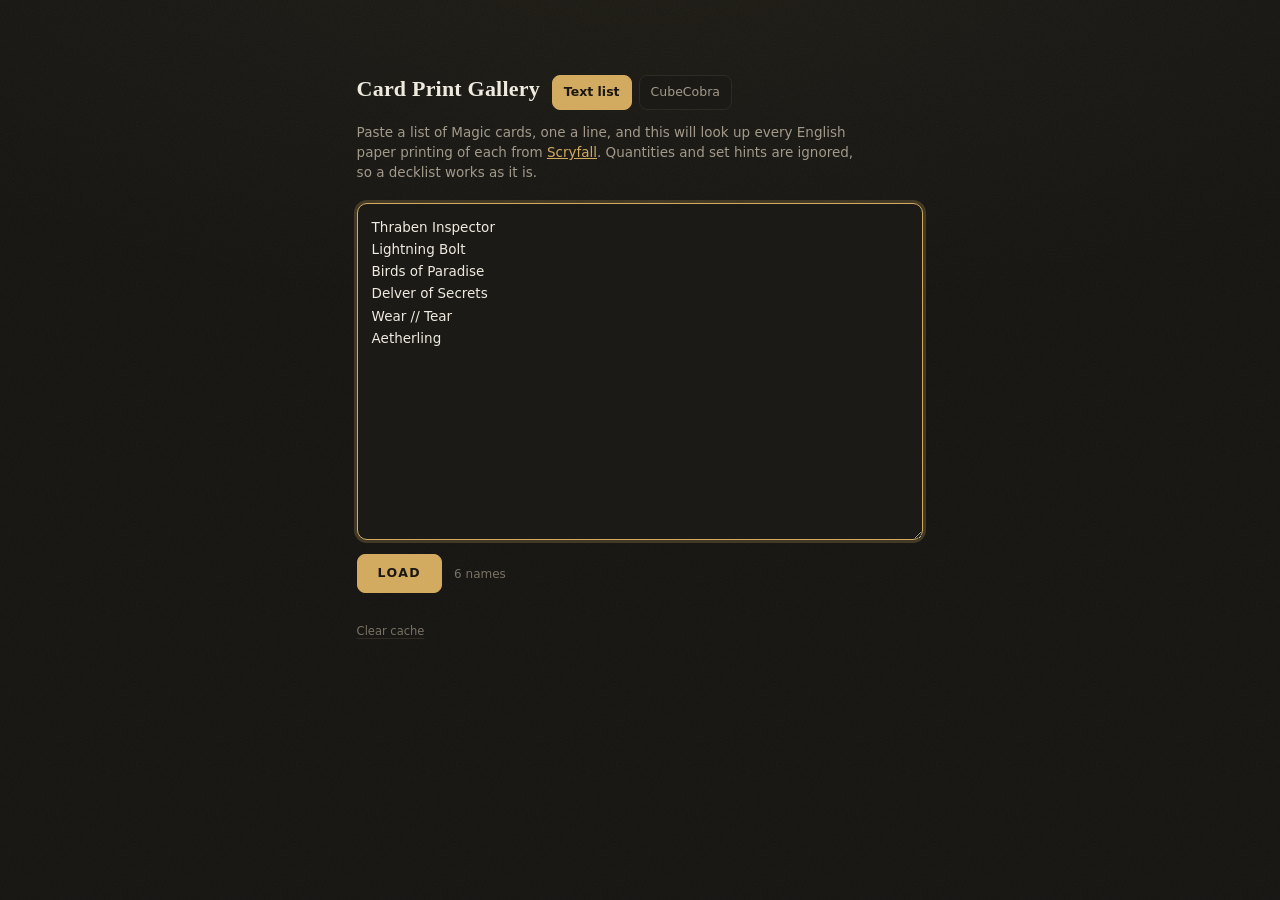
<file: index.html>
<!doctype html>
<html lang="en">
<head>
<meta charset="utf-8">
<meta name="viewport" content="width=device-width,initial-scale=1">
<title>Card Print Gallery</title>
<!-- Scryfall's own CSP guidance, narrowed to what this page actually touches:
     the API is reached with fetch (connect-src), card images and set symbols
     come off the *.scryfall.io asset origins, and the symbols are fetched as
     well as drawn, so that host needs both. 'unsafe-inline' is for style
     attributes on generated markup, not for a stylesheet. -->
<meta http-equiv="Content-Security-Policy" content="
  default-src 'none';
  connect-src 'self' https://api.scryfall.com https://*.scryfall.io
              https://cubecobra.com https://www.cubecobra.com;
  img-src 'self' https://*.scryfall.io data:;
  script-src 'self';
  style-src 'self' 'unsafe-inline';
  base-uri 'none';
  form-action 'none'">
<link rel="stylesheet" href="styles.css">
<script type="module" src="js/main.js"></script>
</head>
<body data-view="list">
<!-- referenced by set symbols printed at uncommon; SVG fill takes a paint
     server like this but not a CSS gradient -->
<svg width="0" height="0" aria-hidden="true" focusable="false" style="position:absolute">
  <defs>
    <linearGradient id="silver" x1="0" y1="0" x2="1" y2="0">
      <stop offset="0" stop-color="#5f686e"/>
      <stop offset=".22" stop-color="#8e989f"/>
      <stop offset=".5" stop-color="#dfe6ea"/>
      <stop offset=".78" stop-color="#8e989f"/>
      <stop offset="1" stop-color="#5f686e"/>
    </linearGradient>
  </defs>
</svg>

<!-- Panes are shown by `data-pane` matching the body's `data-view`; the shell
     carries both of its children's names so it survives either. -->
<section class="setup" data-pane="list cube diff" aria-label="Set up">
  <div class="setup-head">
    <h1>Card Print Gallery</h1>
    <div class="modes" role="group" aria-label="Where the cards come from">
      <button class="tog" id="mode-text" aria-pressed="true">Text list</button>
      <button class="tog" id="mode-cube" aria-pressed="false">CubeCobra</button>
    </div>
    <div class="modes sub" data-pane="cube diff" role="group" aria-label="What to do with the cube">
      <button class="tog" id="mode-view" aria-pressed="true">View</button>
      <button class="tog" id="mode-diff" aria-pressed="false">Diff</button>
    </div>
  </div>

<!-- One loader serves both the typed list and a single cube; the fetch row is
     the only difference, so it names itself as cube-only rather than the pane
     being built twice. -->
<div id="view-load" data-pane="list cube" data-state="idle">
  <p class="lede" data-pane="list">Paste a list of Magic cards, one a line, and this will look up
    every English paper printing of each from <a href="https://scryfall.com">Scryfall</a>.
    Quantities and set hints are ignored, so a decklist works as it is.</p>
  <p class="lede" data-pane="cube">Give a CubeCobra cube and its list drops in below, ready to
    edit. Every English paper printing of each card comes from
    <a href="https://scryfall.com">Scryfall</a>.</p>

  <div class="from" data-pane="cube">
    <input type="text" id="cube" class="field grow" autocomplete="off" spellcheck="false"
      aria-label="CubeCobra link or cube id"
      placeholder="cubecobra.com/cube/list/… or peach_peasant">
    <button class="tog" id="cube-get">Fetch</button>
  </div>
  <div class="count said" id="cube-note" data-pane="cube" role="status"></div>
  <!-- Cubes pulled before, and the list last typed here: both are filled in
       rather than acted on, so they sit above the thing they would fill. -->
  <div class="seen" id="cube-seen" data-pane="cube"></div>
  <div class="seen" id="typed-back"></div>

  <textarea id="list" class="paste" rows="14" spellcheck="false" autocomplete="off"
    aria-label="Card names, one a line"
    placeholder="Thraben Inspector&#10;4 Lightning Bolt&#10;Birds of Paradise (rvr) 172"></textarea>
  <div class="setup-bar">
    <button class="go" id="load">Load</button>
    <span class="count" id="count"></span>
  </div>
  <div class="progress" id="progress">
    <div class="track"><div class="fill" id="bar"></div></div>
    <ol class="steps" id="steps"></ol>
    <div class="phase" id="phase" tabindex="-1" role="status"></div>
  </div>
  <div class="report" id="report"></div>
  <div class="setup-bar after" id="after">
    <button class="go" id="go-on">Continue</button>
    <span class="count">Load again after editing the list, or carry on with what was found.</span>
  </div>
</div>

<div id="view-diff" data-pane="diff">
  <p class="lede">Resolve each cube's names, then choose what to look at: what they
    share, or what one has that the other is missing.</p>
  <div class="setup-bar share">
    <button class="tog" id="share">Copy link</button>
    <span class="count" id="share-note" role="status">The address bar keeps both cubes, so this
      comparison can be handed to someone else.</span>
  </div>

  <details class="cube" id="cube-a" data-state="idle" open>
    <summary>
      <span class="side">Cube A</span>
      <span class="cube-name serif" id="a-name">not set</span>
      <span class="cube-stat" id="a-stat"></span>
    </summary>
    <div class="from">
      <input type="text" id="a-src" class="field grow" autocomplete="off" spellcheck="false"
        aria-label="Cube A link or id" placeholder="cubecobra.com/cube/list/… or an id">
      <button class="tog" id="a-get">Fetch</button>
    </div>
    <div class="count said" id="a-note" role="status"></div>
    <div class="seen" id="a-seen"></div>
    <textarea id="a-list" class="paste" rows="6" spellcheck="false" autocomplete="off"
      aria-label="Cube A card names, one a line"></textarea>
    <div class="setup-bar">
      <button class="go" id="a-load">Resolve</button>
      <span class="count" id="a-count"></span>
    </div>
    <div class="progress">
      <div class="track"><div class="fill" id="a-bar"></div></div>
      <ol class="steps" id="a-steps"></ol>
      <div class="phase" id="a-phase" tabindex="-1" role="status"></div>
    </div>
    <div class="report" id="a-report"></div>
    <div class="setup-bar after">
      <button class="go" id="a-on">Use these anyway</button>
      <span class="count">Take up a suggestion or fix a name, or carry on without the ones that did not match.</span>
    </div>
  </details>

  <details class="cube" id="cube-b" data-state="idle" open>
    <summary>
      <span class="side">Cube B</span>
      <span class="cube-name serif" id="b-name">not set</span>
      <span class="cube-stat" id="b-stat"></span>
    </summary>
    <div class="from">
      <input type="text" id="b-src" class="field grow" autocomplete="off" spellcheck="false"
        aria-label="Cube B link or id" placeholder="cubecobra.com/cube/list/… or an id">
      <button class="tog" id="b-get">Fetch</button>
    </div>
    <div class="count said" id="b-note" role="status"></div>
    <div class="seen" id="b-seen"></div>
    <textarea id="b-list" class="paste" rows="6" spellcheck="false" autocomplete="off"
      aria-label="Cube B card names, one a line"></textarea>
    <div class="setup-bar">
      <button class="go" id="b-load">Resolve</button>
      <span class="count" id="b-count"></span>
    </div>
    <div class="progress">
      <div class="track"><div class="fill" id="b-bar"></div></div>
      <ol class="steps" id="b-steps"></ol>
      <div class="phase" id="b-phase" tabindex="-1" role="status"></div>
    </div>
    <div class="report" id="b-report"></div>
    <div class="setup-bar after">
      <button class="go" id="b-on">Use these anyway</button>
      <span class="count">Take up a suggestion or fix a name, or carry on without the ones that did not match.</span>
    </div>
  </details>

  <section class="pick" id="pick" data-state="idle" hidden>
    <h2 class="pick-h">What do you want to see?</h2>
    <p class="pick-sum" id="pick-sum" role="status"></p>
    <ul class="buckets" id="buckets"></ul>
    <div class="setup-bar">
      <button class="go" id="pick-load" disabled>Show these cards</button>
      <span class="count" id="pick-count"></span>
    </div>
  </section>
</div>

<!-- Names and printings are kept for a week so a list looked at twice is only
     fetched once. Hovering says how much that is costing. -->
<p class="crumb"><button class="link" data-clear-cache>Clear cache</button></p>
</section>

<header class="bar" data-pane="gallery">
  <div class="brand">
    <h1>Card Print Gallery</h1>
    <span class="ctx" id="ctx"></span>
    <div class="tally" id="tally"></div>
    <div class="loading" id="loading" role="status"></div>
    <button class="tog chev" id="t-bar" aria-expanded="true" aria-controls="controls"
      aria-label="Hide controls" title="Hide controls">
      <svg class="i" viewBox="0 0 24 24" aria-hidden="true"><path d="M5 8.5 12 15.5 19 8.5"/></svg>
    </button>
  </div>
  <div class="controls" id="controls">
    <button class="tog" id="edit">
      <svg class="i" viewBox="0 0 24 24" aria-hidden="true">
        <path d="M4 20h4.1L19.3 8.8a2.1 2.1 0 0 0-3-3L5.1 17V20Z"/>
        <path d="M13.8 7.3l3 3"/>
      </svg><span id="edit-label">Edit list</span></button>
    <input type="search" id="q" class="field" placeholder="Filter by card, set or artist" autocomplete="off" aria-label="Filter cards">
    <button class="tog" id="t-uniq" aria-pressed="true">Unique arts</button>
    <button class="tog" id="t-detail" aria-pressed="false">Print details</button>
    <button class="tog" id="t-wrap" aria-pressed="false">Wrap rows</button>
    <label class="sizer">Size <input type="range" id="size" min="112" max="340" value="184" aria-label="Card size"></label>
    <nav class="nav" id="nav" aria-label="Jump to colour"></nav>
  </div>
</header>
<main id="out" data-pane="gallery"></main>
<div class="note" id="note" data-pane="gallery"></div>
<footer data-pane="gallery">Card data and images from the <a href="https://scryfall.com">Scryfall</a> API; artwork &copy; Wizards of the Coast and the credited artists. Prices are indicative USD market values.
<button class="link" data-clear-cache>Clear cache</button></footer>
</body>
</html>
</file>
<file: styles.css>
:root{
  color-scheme:dark;
  --ground:#141310; --panel:#1c1a16; --sunk:#232019; --rule:#2f2b23;
  --ink:#efeadf; --mid:#a29a8a; --faint:#797263;
  --accent:#d2ab60; --accent-ink:#1b1710;
  --w:#e2d3a4; --u:#74b2df; --b:#ac8fd6; --r:#e08464; --g:#79c088;
  --m:#e0bd68; --c:#b3bcc7; --l:#c09a70;
  --tile:184px; --shadow:0 1px 2px rgba(0,0,0,.5), 0 8px 22px rgba(0,0,0,.45);
  --shadow-lift:0 6px 14px rgba(0,0,0,.55), 0 20px 44px rgba(0,0,0,.55);
  /* rarity, as printed on the set symbol. Scryfall ships one flat SVG per set
     rather than a symbol per rarity, so uncommon fakes its silver foil with a
     horizontal sheen (the #silver gradient in index.html). */
  --mythic:#d0561f; --rare:#c2a02c; --common:#171310; --special:#8b5fbf;

  /* A still field of grain, so the ground reads as a surface rather than a
     flat fill. fractalNoise gives an even film grain; stitchTiles makes the
     tile seamless, so nothing seams at the 160px repeat. */
  --grain:url("data:image/svg+xml,%3Csvg xmlns='http://www.w3.org/2000/svg' width='160' height='160'%3E%3Cfilter id='g'%3E%3CfeTurbulence type='fractalNoise' baseFrequency='.85' numOctaves='3' stitchTiles='stitch'/%3E%3CfeColorMatrix type='saturate' values='0'/%3E%3C/filter%3E%3Crect width='100%25' height='100%25' filter='url(%23g)' opacity='.05'/%3E%3C/svg%3E");
  /* barely-there lift from above, so the field has somewhere to fall away to */
  --cast:radial-gradient(120% 70% at 50% -8%, rgba(210,171,96,.055), transparent 62%);
}
*{box-sizing:border-box}
/* The environment is pinned to the viewport, not the document, so it holds
   still while the page scrolls over it. */
html{
  background-color:var(--ground);
  background-image:var(--grain), var(--cast);
  background-attachment:fixed;
}
body{
  margin:0; background:transparent; color:var(--ink);
  font:15px/1.5 "Inter var",system-ui,-apple-system,"Segoe UI",sans-serif;
  font-variant-numeric:tabular-nums;
}
.serif{font-family:"Iowan Old Style","Palatino Linotype",Palatino,"Book Antiqua",Georgia,serif}

/* ---- views ---- */
/* One document, three screens: the list you paste into, the two cubes you
   compare, and the gallery either builds. The gallery keeps its scroll
   position and its controls while you go back, so editing is a detour rather
   than a reload.

   Each screen's elements name themselves with `data-pane`, and the current
   view hides everything that is not it — so adding a view means adding one
   rule here rather than remembering every element the new view must hide. A
   pane may name more than one view (`~=`), which is how the setup shell
   survives across both of the screens it holds. These rules only ever hide:
   nothing gets a display value here, so layout stays with the components. */
body[data-view="list"]    [data-pane]:not([data-pane~="list"]),
body[data-view="cube"]    [data-pane]:not([data-pane~="cube"]),
body[data-view="diff"]    [data-pane]:not([data-pane~="diff"]),
body[data-view="gallery"] [data-pane]:not([data-pane~="gallery"]){display:none}

/* ---- the list ---- */
.setup{max-width:64ch; margin:0 auto; padding:8vh 22px 64px}
/* two cubes and a chooser want more room than one textarea does */
body[data-view="diff"] .setup{max-width:74ch}
.setup-head{display:flex; align-items:baseline; gap:12px; flex-wrap:wrap}
.modes{display:flex; gap:7px}
/* the second choice belongs to the first, so it sits after it and is quieter */
.modes.sub{margin-left:auto}
.modes.sub .tog{font-size:11.5px; padding:5px 10px}

/* where a cube comes from */
.from{display:flex; gap:8px; align-items:center; margin-bottom:9px}
.field.grow{width:auto; flex:1; min-width:0}
.said:not(:empty){margin:-3px 0 11px}
.said b{color:var(--accent); font-weight:600}
.said .bad{color:var(--r)}
.said .tog{font-size:11px; padding:3px 8px; margin-left:7px}
.lede{color:var(--mid); font-size:13.5px; margin:12px 0 20px; max-width:58ch}
.lede a{color:var(--accent)}

/* What has been looked up before, offered above the field or the box it would
   fill. Quieter than the controls around it: these are suggestions, and an
   empty one takes no room at all. */
.seen{display:flex; gap:6px; align-items:center; flex-wrap:wrap}
.seen:not(:empty){margin:0 0 11px}
.seen .was{color:var(--faint); font-size:11.5px; margin-right:2px}
.seen .tog{font-size:11.5px; padding:4px 9px; color:var(--faint)}
.seen .tog:hover{color:var(--ink)}
.paste{
  display:block; width:100%; resize:vertical;
  background:var(--panel); border:1px solid var(--rule); border-radius:10px;
  color:var(--ink); font:inherit; font-size:13.5px; line-height:1.65;
  padding:12px 14px; outline:none;
}
.paste::placeholder{color:var(--faint)}
.paste:focus-visible{border-color:var(--accent); box-shadow:0 0 0 3px color-mix(in srgb,var(--accent) 22%,transparent)}
.paste:disabled{color:var(--mid); cursor:default}

.setup-bar{display:flex; gap:12px; align-items:center; flex-wrap:wrap; margin-top:14px}
.go{
  background:var(--accent); border:1px solid var(--accent); color:var(--accent-ink);
  border-radius:8px; padding:9px 20px; font:inherit; font-size:12.5px; font-weight:600;
  letter-spacing:1.4px; text-transform:uppercase; cursor:pointer;
}
.go:hover:not(:disabled){filter:brightness(1.08)}
.go:disabled{opacity:.5; cursor:default}
.go:focus-visible{outline:2px solid var(--accent); outline-offset:3px}
.count{color:var(--faint); font-size:12px}

/* ---- progress ---- */
/* `data-state` belongs to a unit of work, not to the page: the list has one,
   and each cube being compared has its own. So these are written against
   whichever element carries it. Those elements never nest — one state per
   unit, and no unit contains another. */
.progress{margin-top:20px}
[data-state="idle"] .progress{display:none}
.track{height:5px; border-radius:3px; background:var(--sunk); overflow:hidden}
.fill{height:100%; width:0; background:var(--accent); transition:width .25s ease}
@media (prefers-reduced-motion:reduce){.fill{transition:none}}
.phase{margin-top:8px; color:var(--mid); font-size:12px; min-height:1.4em}
.phase .bad{color:var(--r)}

/* One row per phase, each with its own tally — the phases count different
   things, so a single running total would say less than nothing. */
.steps{list-style:none; margin:12px 0 0; padding:0; display:flex; flex-direction:column; gap:6px}
.step{display:flex; gap:10px; align-items:baseline; font-size:12.5px; color:var(--mid)}
.step .mark{font-size:12px}
.step.now{color:var(--ink)}
.step.now .mark{color:var(--accent); animation:blink 1.1s ease-in-out infinite}
.step.done .mark{color:var(--g)}
.step .what{flex:1}
.step .tick{color:var(--faint); font-size:12px}
@keyframes blink{50%{opacity:.2}}
@media (prefers-reduced-motion:reduce){.step.now .mark{animation:none}}

/* ---- the verdict on each name ---- */
.report:not(:empty){margin-top:22px}
.sum{color:var(--mid); font-size:12.5px; margin:0}
.sum b{color:var(--accent); font-weight:600}
.checks{list-style:none; margin:10px 0 0; padding:0; display:flex; flex-direction:column; gap:1px}
.check{
  display:flex; gap:10px; align-items:center; flex-wrap:wrap;
  padding:8px 12px; background:var(--panel); border:1px solid var(--rule);
  font-size:13px;
}
.check:first-child{border-radius:8px 8px 0 0}
.check:last-child{border-radius:0 0 8px 8px}
.check:only-child{border-radius:8px}
.check + .check{border-top:0}
.mark{font-size:13px; width:1em; flex:none; text-align:center}
.check.alt .mark{color:var(--g)}
.check.miss .mark{color:var(--r)}
.check .who{flex:1; min-width:14ch}
.check .who s{color:var(--faint); text-decoration-color:var(--faint)}
.check .who b{color:var(--accent); font-weight:600}
.check .why{color:var(--faint); font-size:12px}
.check .tog{font-size:11.5px; padding:4px 9px}

/* Two ways for a run to end: `done` is finished with nothing left to look at,
   `review` is finished with something outstanding. Only the second one has a
   way on to offer. */
.after{display:none}
[data-state="review"] .after{display:flex}

.share{margin:-6px 0 4px}
.share .count{flex:1; min-width:18ch}

/* ---- a cube being compared ---- */
/* A rule down the side rather than a filled panel: the slot holds a textarea,
   a progress block and a report, all of which already sit on --panel, and
   tinting the ground under them would mean re-tinting every one. */
.cube{border-left:3px solid var(--rule); padding-left:15px; margin-top:24px}
.cube[data-state="working"]{border-left-color:var(--accent)}
/* Green only once the side is settled — the chooser below waits on the same
   thing, so the two never disagree about whether this cube is finished. */
.cube[data-state="done"]{border-left-color:var(--g)}
.cube[data-state="review"]{border-left-color:var(--r)}
.cube > summary{
  list-style:none; cursor:pointer; display:flex; gap:11px;
  align-items:baseline; flex-wrap:wrap; padding:3px 0 9px;
}
.cube > summary::-webkit-details-marker{display:none}
.cube > summary::after{
  content:""; margin-left:auto; align-self:center; width:7px; height:7px;
  border-right:1.5px solid var(--faint); border-bottom:1.5px solid var(--faint);
  rotate:45deg; transition:rotate .18s ease;
}
.cube[open] > summary::after{rotate:-135deg}
.cube > summary:focus-visible{outline:2px solid var(--accent); outline-offset:3px}
.side{font-size:11px; letter-spacing:2.6px; text-transform:uppercase; color:var(--accent)}
.cube-name{font-size:15.5px; overflow-wrap:anywhere}
.cube-stat{color:var(--faint); font-size:12px}
@media (prefers-reduced-motion:reduce){.cube > summary::after{transition:none}}

/* ---- which cards to look at ---- */
.pick{margin-top:34px}
.pick-h{font-size:11.5px; font-weight:600; letter-spacing:2.6px;
  text-transform:uppercase; color:var(--mid); margin:0}
.pick-sum{color:var(--faint); font-size:12px; margin:7px 0 0}
.buckets{list-style:none; margin:13px 0 0; padding:0; display:flex; flex-direction:column; gap:1px}
.bucket{background:var(--panel); border:1px solid var(--rule)}
.bucket:first-child{border-radius:8px 8px 0 0}
.bucket:last-child{border-radius:0 0 8px 8px}
.bucket:only-child{border-radius:8px}
.bucket + .bucket{border-top:0}
.bucket:has(input:checked){background:var(--sunk); border-color:var(--accent)}
.bucket:has(input:disabled){opacity:.5}
.pick-row{display:flex; gap:11px; align-items:baseline; padding:11px 13px; cursor:pointer}
.bucket:has(input:disabled) .pick-row{cursor:default}
.pick-row input{accent-color:var(--accent); flex:none; translate:0 2px}
/* The shape of the answer, last on the row so all three line up against the
   same edge. Fixed height and an intrinsic width, since the drawing is only as
   wide as the two cubes make it — the same width on all three rows, because it
   is the same drawing. The row is baseline-aligned for its two lines of text,
   which a graphic has no business joining. */
.venn{height:38px; width:auto; flex:none; align-self:center}
.venn .ring{fill:none; stroke:var(--faint); stroke-width:1.1}
.venn .on{fill:var(--accent); opacity:.4; transition:opacity .15s ease}
.bucket:has(input:checked) .venn .on{opacity:1}
.bucket:has(input:checked) .venn .ring{stroke:var(--accent)}
@media (prefers-reduced-motion:reduce){.venn .on{transition:none}}
.pick-row .what{flex:1}
.pick-row .what b{color:var(--accent); font-weight:600}
.pick-row .who{display:block; color:var(--faint); font-size:11.5px; margin-top:2px}
/* Right-aligned in a fixed column so 17 and 457 sit under each other rather
   than each hanging off the end of its own label. */
/* Right-aligned in a fixed column, and centred against the diagram rather than
   sitting on the label's first baseline — it reads as the diagram's number. */
.pick-row .n{color:var(--accent); font-weight:600; font-size:14px;
  min-width:4ch; text-align:right; font-variant-numeric:tabular-nums;
  align-self:center}

/* The preview expands below its own summary, so opening one never moves the
   page under you — which is the whole reason it is a <details>. */
.peek{padding:0 13px 11px}
.peek > summary{list-style:none; cursor:pointer; color:var(--mid); font-size:11.5px; padding:2px 0}
.peek > summary::-webkit-details-marker{display:none}
.peek[open] > summary{color:var(--ink)}
.peek > summary:focus-visible{outline:2px solid var(--accent); outline-offset:2px}
/* Capped and scrolled in its own box: a bucket can hold 450 names, and the
   containment stops a flick at the bottom carrying on into the page. Grid, not
   columns — multi-column inside a fixed height flows sideways instead. */
.names{
  margin-top:8px; max-height:44vh; overflow:auto; overscroll-behavior:contain;
  background:var(--sunk); border:1px solid var(--rule); border-radius:8px; padding:10px 12px;
  display:grid; grid-template-columns:repeat(auto-fill,minmax(19ch,1fr)); gap:2px 16px;
  font-size:12px; color:var(--mid);
  scrollbar-width:thin; scrollbar-color:var(--rule) transparent;
}
.names span{overflow:hidden; text-overflow:ellipsis; white-space:nowrap}
.names::-webkit-scrollbar{width:9px}
.names::-webkit-scrollbar-thumb{background:var(--rule); border-radius:5px}

/* ---- masthead ---- */
/* The masthead has to be opaque to cover what scrolls under it, so it repeats
   the environment. Both are viewport-anchored, so the grain lines up exactly
   and no flat band appears across the top. */
.bar{
  position:sticky; top:0; z-index:30;
  background-color:var(--ground);
  background-image:var(--grain), var(--cast);
  background-attachment:fixed;
  border-bottom:1px solid var(--rule); padding:14px 22px 12px;
}
.brand{display:flex; align-items:baseline; gap:12px; flex-wrap:wrap}
/* the masthead folds down to its title, so the gallery gets the height back */
.chev{margin-left:auto; align-self:center; padding:6px 8px}
.chev .i{width:15px; height:15px; transition:rotate .18s ease}
body.slim .chev .i{rotate:-90deg}
body.slim .controls{display:none}
body.slim .bar{padding-bottom:11px}
@media (prefers-reduced-motion:reduce){.chev .i{transition:none}}
h1{
  font-family:"Iowan Old Style","Palatino Linotype",Palatino,Georgia,serif;
  font-size:22px; font-weight:600; margin:0; letter-spacing:.2px; text-wrap:balance;
}
/* which slice of a diff the gallery is showing; absent for a plain list */
.ctx{
  background:var(--sunk); border:1px solid var(--rule); border-radius:20px;
  padding:3px 11px; font-size:11.5px; color:var(--accent); letter-spacing:.3px;
}
.ctx:empty{display:none}
.tally{color:var(--mid); font-size:12.5px; letter-spacing:.4px}
.tally b{color:var(--accent); font-weight:600}
/* printings are still arriving; the gallery is browsable meanwhile */
.loading{color:var(--faint); font-size:11.5px; letter-spacing:.4px}
.loading:not(:empty){animation:breathe 1.6s ease-in-out infinite}
.loading .bad{color:var(--r); animation:none}

.controls{display:flex; flex-wrap:wrap; gap:7px; align-items:center; margin-top:12px}
.field{
  background:var(--panel); border:1px solid var(--rule); color:var(--ink);
  border-radius:8px; padding:7px 11px; font:inherit; font-size:13px; width:220px; outline:none;
}
.field::placeholder{color:var(--faint)}
.field:focus-visible{border-color:var(--accent); box-shadow:0 0 0 3px color-mix(in srgb,var(--accent) 22%,transparent)}
.tog{
  display:inline-flex; align-items:center; gap:6px;
  background:var(--panel); border:1px solid var(--rule); color:var(--mid);
  border-radius:8px; padding:7px 11px; font:inherit; font-size:12.5px;
  cursor:pointer; white-space:nowrap;
}
/* line icons, drawn in whatever colour the control is currently wearing */
.i{
  width:13px; height:13px; flex:none; fill:none; stroke:currentColor;
  stroke-width:1.8; stroke-linecap:round; stroke-linejoin:round;
}
.tog:hover{color:var(--ink); border-color:var(--faint)}
.tog[aria-pressed="true"]{background:var(--accent); border-color:var(--accent); color:var(--accent-ink); font-weight:600}
.tog:focus-visible{outline:2px solid var(--accent); outline-offset:2px}
.sizer{display:flex; gap:9px; align-items:center; background:var(--panel);
  border:1px solid var(--rule); border-radius:8px; padding:6px 11px; font-size:12.5px; color:var(--mid)}
input[type=range]{accent-color:var(--accent); width:96px}
.nav{display:flex; gap:3px; flex-wrap:wrap; margin-left:auto}
.nav a{
  text-decoration:none; padding:5px; border-radius:8px;
  border:1px solid transparent; display:flex; align-items:center;
}
.nav a:hover{border-color:var(--rule); background:var(--panel)}
/* mana symbols come coloured, so they are drawn rather than tinted. The two
   categories with no symbol of their own — multicolour and lands — take a
   plain disc in the same gold and brown the rest of the page uses for them. */
.pip{width:17px; height:17px; border-radius:50%; flex:none; display:block}
.sect .pip{width:20px; height:20px}

/* ---- colour sections ---- */
.sect{
  display:flex; align-items:center; gap:11px; margin:0; padding:30px 22px 6px;
  font-size:11.5px; font-weight:600; letter-spacing:2.6px; text-transform:uppercase; color:var(--mid);
}
.sect::after{content:""; flex:1; height:1px; background:var(--rule)}

/* ---- rows ---- */
.row{
  display:grid; grid-template-columns:198px 1fr; gap:18px;
  padding:15px 22px; border-bottom:1px solid var(--rule); align-items:start;
}
/* the masthead's height is measured into --bar, so the rail keeps clear of it
   whether the controls are showing, collapsed, or wrapped onto another line */
.rail{position:sticky; top:calc(var(--bar, 126px) + 12px)}
.title{
  font-family:"Iowan Old Style","Palatino Linotype",Palatino,Georgia,serif;
  font-size:16.5px; line-height:1.25; font-weight:600;
  border-left:3px solid var(--hue); padding-left:10px; text-wrap:balance;
}
.aka{color:var(--accent); font-size:11px; padding-left:13px; margin-top:3px; font-style:italic}

/* ---- set symbols ---- */
.sets{display:flex; flex-wrap:wrap; gap:9px; padding-left:13px; margin-top:11px}
.sym{position:relative; display:block; width:24px; height:24px; --rar:var(--common)}
.sym.r-mythic{--rar:var(--mythic)}
.sym.r-rare{--rar:var(--rare)}
.sym.r-common{--rar:var(--common)}
.sym.r-special{--rar:var(--special)}
.ico{display:block; width:100%; height:100%}
.ico path{fill:var(--rar)}
/* the silver sheen lives in the gradient def in index.html, since SVG fill
   cannot take a CSS gradient */
.sym.r-uncommon .ico path{fill:url(#silver)}
/* common is near-black, so it alone is edged in white to lift it off the ground.
   The shadow is repeated because each pass applies to the previous one's result,
   compounding a faint 0.5px halo into a legible edge. */
.sym.r-common .ico{
  filter:drop-shadow(0 0 2px #fff);
}
.sym::after{
  content:attr(data-set); position:absolute; bottom:calc(100% + 7px); left:50%; translate:-50% 0;
  background:rgba(8,6,3,.94); color:#f6f1e6; border-radius:5px; padding:4px 8px;
  font-size:10.5px; letter-spacing:.2px; white-space:nowrap; text-transform:capitalize;
  opacity:0; pointer-events:none; transition:opacity .1s ease; z-index:20;
}
.sym:hover::after{opacity:1}
@media (prefers-reduced-motion:reduce){.sym::after{transition:none}}

.strip{
  display:flex; gap:13px; overflow-x:auto; padding:9px 0 12px; margin-top:-9px;
  scrollbar-width:thin; scrollbar-color:var(--rule) transparent;
}
.strip::-webkit-scrollbar{height:9px}
.strip::-webkit-scrollbar-thumb{background:var(--rule); border-radius:5px}
body.wrapped .strip{flex-wrap:wrap; overflow-x:visible}

/* corner radius tracks the size slider: 6px at its 112px minimum, 16px at 340px */
.card{
  flex:none; width:var(--tile); text-decoration:none; color:inherit; display:block;
  --radius:calc(6px + (var(--tile) - 112px) * 0.0439);
  border-radius:var(--radius);
}
.card:focus-visible{outline:2px solid var(--accent); outline-offset:3px}
.shot{position:relative; border-radius:var(--radius); overflow:hidden;
  background:var(--sunk); box-shadow:var(--shadow); aspect-ratio:488/680}
.shot img{width:100%; height:100%; display:block; object-fit:cover}
/* hover deepens the shadow only — the tile holds its size and place */
.shot{transition:box-shadow .16s ease}
.card:hover .shot{box-shadow:var(--shadow-lift)}
@media (prefers-reduced-motion:reduce){.shot{transition:none}}

/* A card whose printings have not landed yet. Same footprint as a real tile,
   so nothing moves when one replaces the other; the stagger keeps a row of
   them from pulsing as one block. */
.ghost{
  flex:none; width:var(--tile); aspect-ratio:488/680; background:var(--sunk);
  border-radius:calc(6px + (var(--tile) - 112px) * 0.0439);
  animation:breathe 1.5s ease-in-out infinite; animation-delay:calc(var(--i, 0) * .18s);
}
@keyframes breathe{50%{opacity:.4}}
.none{color:var(--faint); font-size:12px; padding:6px 0}
@media (prefers-reduced-motion:reduce){
  .ghost, .loading:not(:empty){animation:none}
  .ghost{opacity:.7}
}

/* hover plate — carries the facts when captions are hidden */
.plate{
  position:absolute; inset:auto 0 0 0; padding:16px 9px 7px;
  background:linear-gradient(to top,rgba(8,6,3,.93),rgba(8,6,3,.72) 55%,transparent);
  color:#f6f1e6; opacity:0; transition:opacity .13s ease; pointer-events:none;
  font-size:11px; line-height:1.35;
}
.card:hover .plate, .card:focus-visible .plate{opacity:1}
body.detailed .plate{display:none}
.plate .p1{font-weight:600; display:flex; gap:6px; align-items:baseline}
.plate .p1 em{font-style:normal; color:#c9bfab; font-weight:400}
.plate .p2{color:#c9bfab; overflow:hidden; text-overflow:ellipsis; white-space:nowrap}

/* caption block — off by default */
.cap{display:none}
body.detailed .cap{display:block; margin-top:7px}
.cap .c1{font-size:12px; font-weight:600; display:flex; gap:6px; align-items:baseline}
.cap .c1 em{font-style:normal; color:var(--faint); font-weight:400}
.cap .c1 .price{margin-left:auto; color:var(--faint); font-weight:400}
.cap .c2, .cap .c3{font-size:10.5px; color:var(--mid); white-space:nowrap; overflow:hidden; text-overflow:ellipsis}
.cap .c3{color:var(--faint)}
.chips{display:flex; gap:3px; flex-wrap:wrap; margin-top:5px}
.chip{
  font-size:9px; letter-spacing:.6px; text-transform:uppercase; padding:2px 5px;
  border-radius:4px; background:var(--sunk); color:var(--mid); border:1px solid var(--rule);
}
.chip.art{background:transparent; border-color:var(--hue); color:var(--hue)}
.dupes{font-size:10.5px; color:var(--faint); margin-top:4px}
body:not(.detailed) .dupes{display:none}
.stack{
  position:absolute; top:7px; right:7px; font-size:9.5px; font-weight:600;
  background:rgba(8,6,3,.72); color:#f6f1e6; border-radius:20px; padding:2px 7px;
  letter-spacing:.3px;
}
body.detailed .stack{display:none}
body.allprints .stack{display:none}

.note{padding:24px 22px 8px; color:var(--mid); font-size:12.5px; max-width:70ch}
.note code{color:var(--r); background:var(--panel); border:1px solid var(--rule);
  padding:1px 6px; border-radius:5px; font-size:11.5px}
footer{padding:10px 22px 56px; color:var(--faint); font-size:11.5px; max-width:70ch}
footer a{color:var(--mid)}

/* Text that happens to be a button. Clearing the cache is a thing you go
   looking for rather than a thing offered, so it is written into the page at
   the size of the prose around it and wears no control of its own. */
.link{
  background:none; border:0; padding:0; color:var(--faint);
  font:inherit; cursor:pointer;
  text-decoration:underline; text-decoration-color:var(--rule); text-underline-offset:3px;
}
.link:hover{color:var(--mid); text-decoration-color:var(--faint)}
.link:focus-visible{outline:2px solid var(--accent); outline-offset:3px; border-radius:3px}
/* The last line of the setup column, inside it, so it lines up with the box
   above rather than with the window. */
.crumb{margin:30px 0 0; font-size:11.5px}
.blank{padding:44px 22px; color:var(--mid)}
@media(max-width:760px){
  .row{grid-template-columns:1fr; gap:9px}
  .rail{position:static}
  .nav{margin-left:0}
  .field{width:100%}
  /* .field goes full width here, which would squeeze the Fetch button beside
     it to nothing — let the row wrap instead. */
  .from{flex-wrap:wrap}
  .from .field{flex:1 1 100%}
  .modes.sub{margin-left:0}
}
</file>
